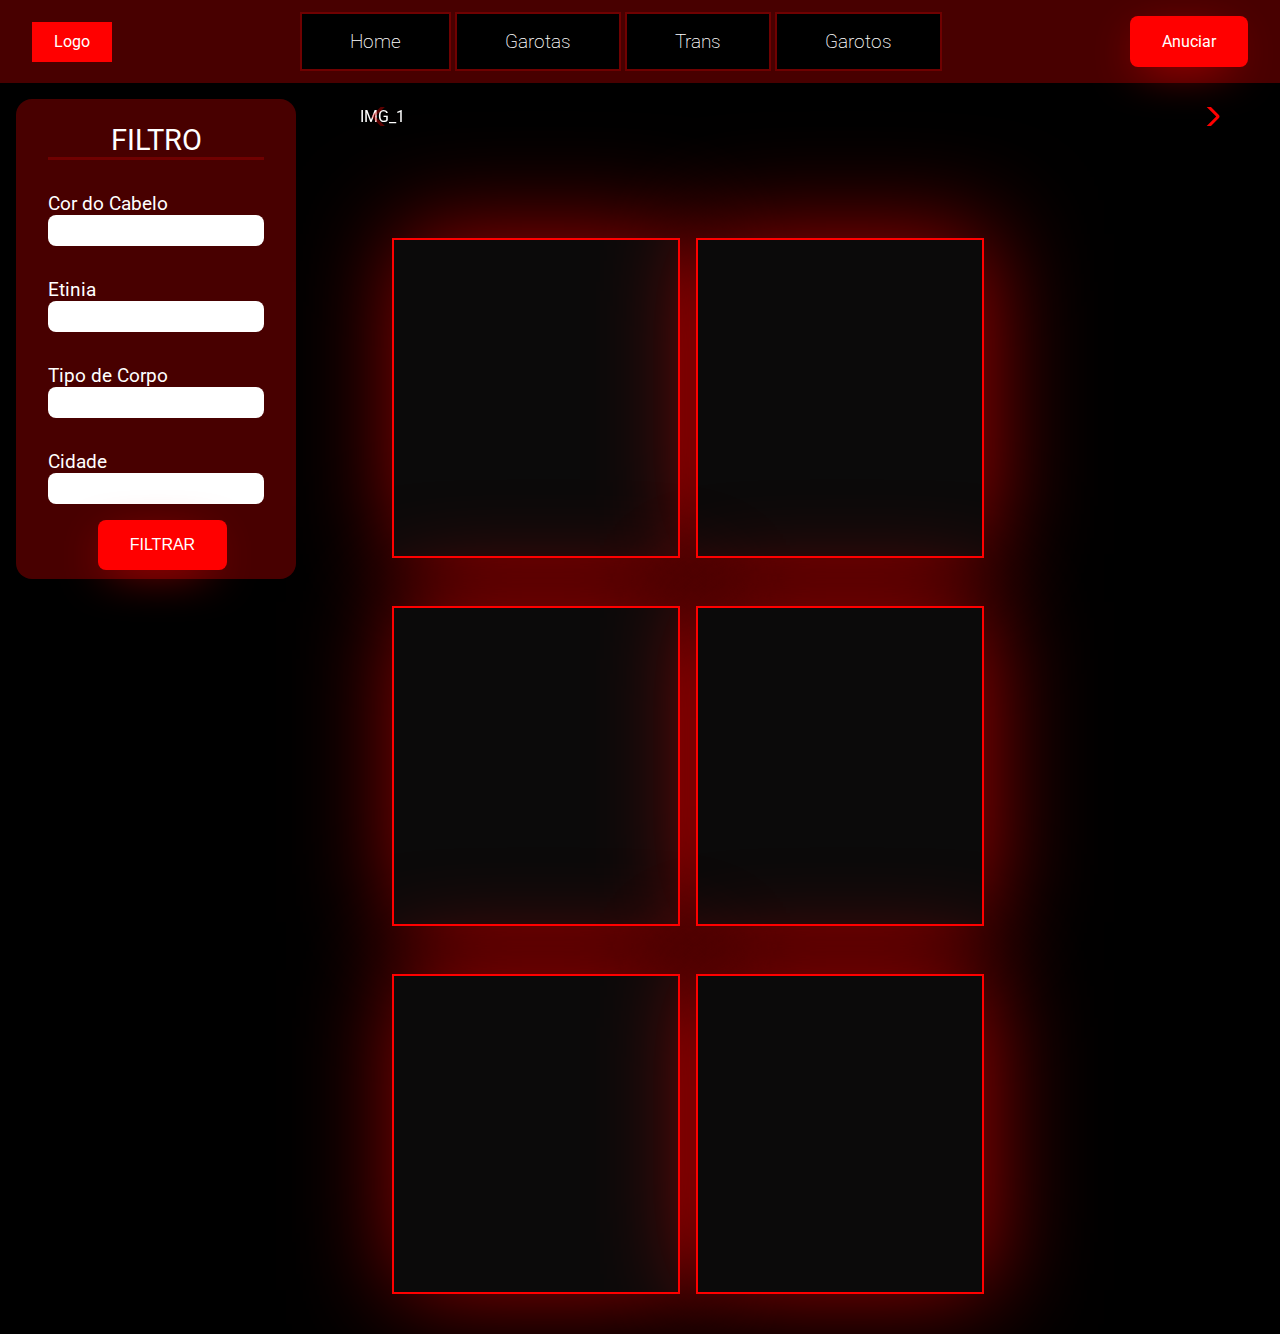
<file: index.html>
<!DOCTYPE html>
<html lang="pt-br">

<head>
    <meta charset="UTF-8">
    <meta http-equiv="X-UA-Compatible" content="IE=edge">
    <meta name="viewport" content="width=device-width, initial-scale=1.0">

    <!--Css/Sass-->

    <link rel="stylesheet" href="css/style.css">

    <!--Css/Sass-->

    <!--Swiper-->

    <link rel="stylesheet" href="https://cdn.jsdelivr.net/npm/swiper@8/swiper-bundle.min.css" />

    <!--Swiper-->
    <title>Teste</title>
</head>

<body>
    <header class="header">
        <div class="header__logo">
            <figure>
                <div class="img">Logo</div>
            </figure>
        </div>
        <nav class="nav">
            <a href="#">Home</a>
            <a href="#">Garotas</a>
            <a href="#">Trans</a>
            <a href="#">Garotos</a>
        </nav>
        <a href="#" class="btn">Anuciar</a>
    </header>
    <main class="main">
        <form method="post">
            <div class="form__titulo">
                <p>FILTRO</p>
            </div>
            <div class="form__form--label">
                <div>
                    <label>
                        Cor do Cabelo
                    </label><br>
                    <input type="text">
                </div>
                <div>
                    <label>
                        Etinia
                    </label><br>
                    <input type="text">
                </div>
                <div>
                    <label>
                        Tipo de Corpo
                    </label><br>
                    <input type="text">
                </div>
                <div>
                    <label>
                        Cidade
                    </label><br>
                    <input type="text">
                </div>
            </div>
            <input class="btn" type="submit" value="FILTRAR">
        </form>
        <div class="main__container">
        <div class="swiper mySwiper">
            <div class="swiper-wrapper">
              <div class="swiper-slide">
                IMG_1
              </div>
              <div class="swiper-slide">
                IMG_2
              </div>
              <div class="swiper-slide">
                IMG_3
              </div>
            </div>
            <div class="swiper-button-next"></div>
            <div class="swiper-button-prev"></div>
          </div>
          <div class="main__container--card">
            <div class="card"></div>
            <div class="card"></div> 
            <div class="card"></div>
            <div class="card"></div>
            <div class="card"></div>
            <div class="card"></div> 
            
          </div>
        </div>
    </main>

    <script src="https://cdn.jsdelivr.net/npm/swiper@8/swiper-bundle.min.js"></script>
    <script src="js/main.js"></script>
</body>

</html>
</file>
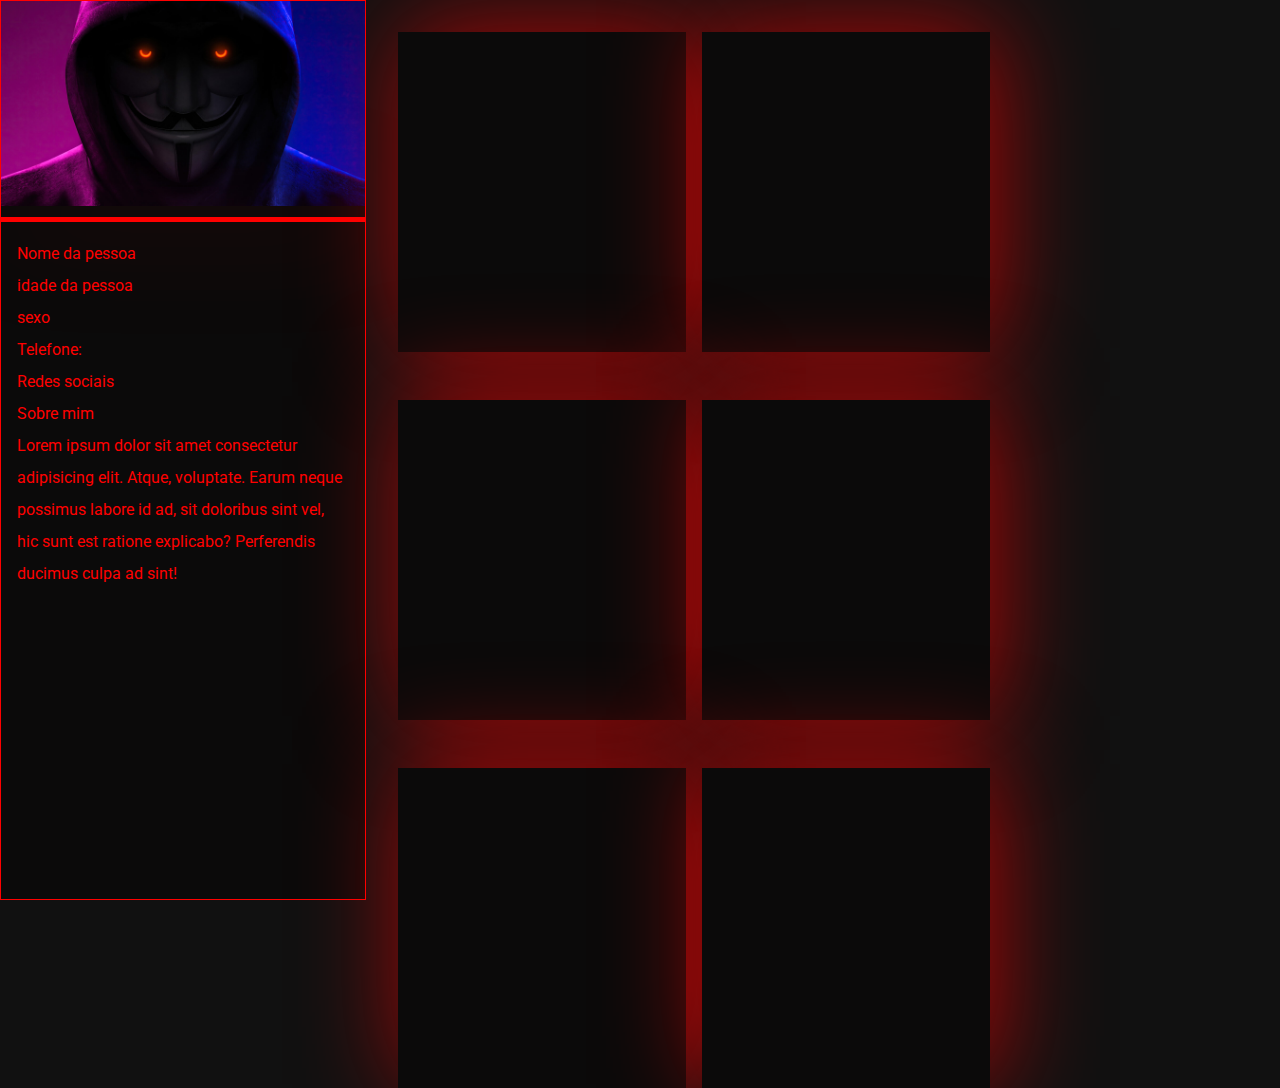
<file: Area cliente/index.html>
<!DOCTYPE html>
<html lang="en">
<head>
    <meta charset="UTF-8">
    <meta http-equiv="X-UA-Compatible" content="IE=edge">
    <meta name="viewport" content="width=device-width, initial-scale=1.0">
    <link rel="stylesheet" href="assets/css/style.css">
    <link rel="stylesheet" href="https://cdnjs.cloudflare.com/ajax/libs/font-awesome/6.2.0/css/all.min.css" integrity="sha512-xh6O/CkQoPOWDdYTDqeRdPCVd1SpvCA9XXcUnZS2FmJNp1coAFzvtCN9BmamE+4aHK8yyUHUSCcJHgXloTyT2A==" crossorigin="anonymous" referrerpolicy="no-referrer" />
    <title>Pagina de Client</title>
</head>
<body>
    <main class="main">
        <div class="perfil__lateral">
            <div class="perfil__lateral--user">
                <figure class="perfil__lateral--img">
                    <img src="img/anonymus-hoodie-closeup-4k_1603398155-1536x864.jpg" alt="" class="user">
                </figure>
                <div class="barra"></div>

                <div class="perfil__lanterl--text">
                    <p>Nome da pessoa</p>
                    <p>idade da pessoa</p>
                    <p>sexo</p>
                    <p>Telefone: </p>
                    <p>Redes sociais</p>
                    <p>Sobre mim</p>
                    <p>Lorem ipsum dolor sit amet consectetur adipisicing elit. Atque, voluptate. Earum neque possimus labore id ad, sit doloribus sint vel, hic sunt est ratione explicabo? Perferendis ducimus culpa ad sint!</p>
                    
                </div>
            </div>
        </div>
        <article class="main__conteudo">
            <div class="main__container--card">
                <div class="card__img"></div>
                <div class="card__img"></div> 
                <div class="card__img"></div>
                <div class="card__img"></div>
                <div class="card__img"></div>
                <div class="card__img"></div> 
              </div>
        </article>
    </main>
</body>
</html>
</file>
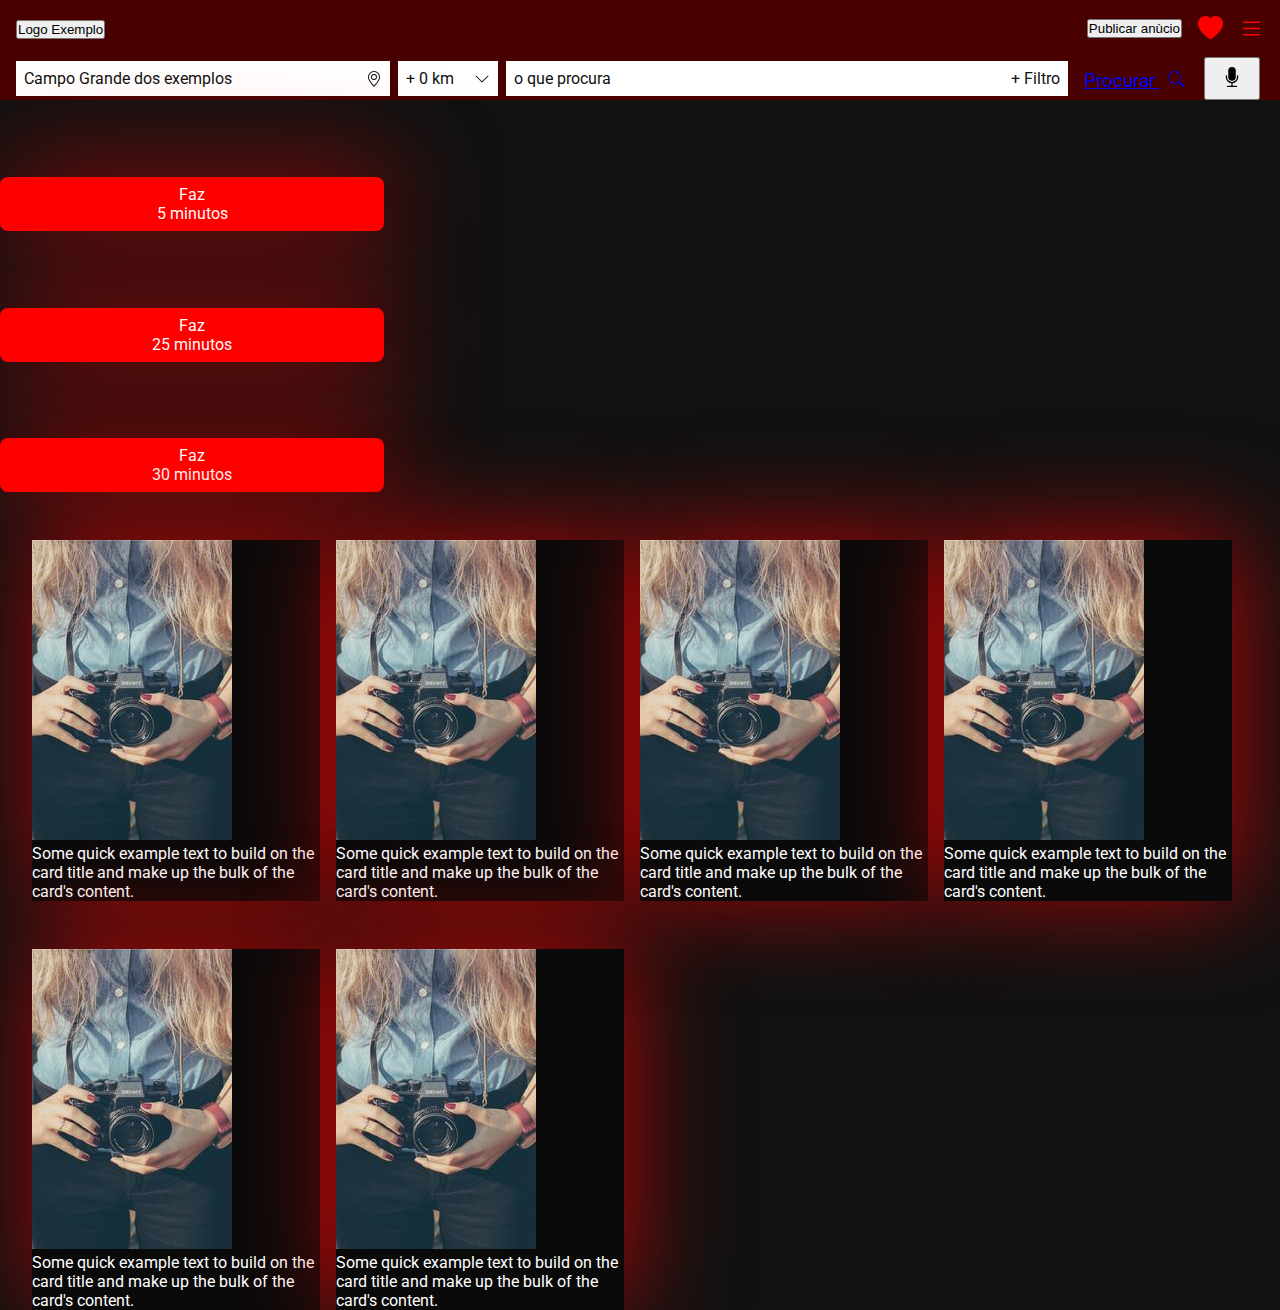
<file: Area de anucio/index.html>
<!doctype html>
<html lang="en">

<head>
    <title>Area de anuciante</title>
    <!-- Required meta tags -->
    <meta charset="utf-8">
    <meta name="viewport" content="width=device-width, initial-scale=1, shrink-to-fit=no">

    <!-- Bootstrap CSS v5.2.1 -->
    <link href="https://cdn.jsdelivr.net/npm/bootstrap@5.2.1/dist/css/bootstrap.min.css" rel="stylesheet"
        integrity="sha384-iYQeCzEYFbKjA/T2uDLTpkwGzCiq6soy8tYaI1GyVh/UjpbCx/TYkiZhlZB6+fzT" crossorigin="anonymous">

    <!--Css / Scss-->

    <link rel="stylesheet" href="assets/css/style.css">

    <!--Css / Scss / End-->

</head>

<body>

    <!--Header-->

    <div class="header__container">
        <header class="header container-fluid">
            <div class="header__logo">
                <button class="btn btn-primary">Logo Exemplo</button>
            </div>
            <div class="header__nav">
                <button class="btn btn-danger">Publicar anùcio</button>
                <svg xmlns="http://www.w3.org/2000/svg" width="25" height="25" fill="currentColor"
                    class="bi bi-heart-fill" viewBox="0 0 16 16">
                    <path fill-rule="evenodd"
                        d="M8 1.314C12.438-3.248 23.534 4.735 8 15-7.534 4.736 3.562-3.248 8 1.314z" />
                </svg>
                <svg xmlns="http://www.w3.org/2000/svg" width="25" height="25" fill="currentColor" class="bi bi-list menu"
                    viewBox="0 0 16 16">
                    <path fill-rule="evenodd"
                        d="M2.5 12a.5.5 0 0 1 .5-.5h10a.5.5 0 0 1 0 1H3a.5.5 0 0 1-.5-.5zm0-4a.5.5 0 0 1 .5-.5h10a.5.5 0 0 1 0 1H3a.5.5 0 0 1-.5-.5zm0-4a.5.5 0 0 1 .5-.5h10a.5.5 0 0 1 0 1H3a.5.5 0 0 1-.5-.5z" />
                </svg>
            </div>
        </header>
        <nav class="nav">
            <div class="nav__box">
                Campo Grande dos exemplos
                <svg xmlns="http://www.w3.org/2000/svg" width="16" height="16" fill="currentColor" class="bi bi-geo-alt" viewBox="0 0 16 16">
                    <path d="M12.166 8.94c-.524 1.062-1.234 2.12-1.96 3.07A31.493 31.493 0 0 1 8 14.58a31.481 31.481 0 0 1-2.206-2.57c-.726-.95-1.436-2.008-1.96-3.07C3.304 7.867 3 6.862 3 6a5 5 0 0 1 10 0c0 .862-.305 1.867-.834 2.94zM8 16s6-5.686 6-10A6 6 0 0 0 2 6c0 4.314 6 10 6 10z"/>
                    <path d="M8 8a2 2 0 1 1 0-4 2 2 0 0 1 0 4zm0 1a3 3 0 1 0 0-6 3 3 0 0 0 0 6z"/>
                  </svg>
            </div>
            <div class="nav__km">
                + 0 km <svg xmlns="http://www.w3.org/2000/svg" width="16" height="16" fill="currentColor" class="bi bi-chevron-down" viewBox="0 0 16 16">
                    <path fill-rule="evenodd" d="M1.646 4.646a.5.5 0 0 1 .708 0L8 10.293l5.646-5.647a.5.5 0 0 1 .708.708l-6 6a.5.5 0 0 1-.708 0l-6-6a.5.5 0 0 1 0-.708z"/>
                  </svg>
            </div>

            <div class="nav__sarch">
                o que procura <span>+ Filtro</span>
            </div>
            <div class="nav__link">
                <a href="#" class="btn btn-danger">Procurar <svg xmlns="http://www.w3.org/2000/svg" width="16" height="16" fill="currentColor" class="bi bi-search" viewBox="0 0 16 16">
                    <path d="M11.742 10.344a6.5 6.5 0 1 0-1.397 1.398h-.001c.03.04.062.078.098.115l3.85 3.85a1 1 0 0 0 1.415-1.414l-3.85-3.85a1.007 1.007 0 0 0-.115-.1zM12 6.5a5.5 5.5 0 1 1-11 0 5.5 5.5 0 0 1 11 0z"/>
                  </svg></a>
                  <button class="btn btn-danger">
                    <svg xmlns="http://www.w3.org/2000/svg" width="20px" height="20px" fill="currentColor" class="bi bi-mic-fill" viewBox="0 0 16 16">
                        <path d="M5 3a3 3 0 0 1 6 0v5a3 3 0 0 1-6 0V3z"/>
                        <path d="M3.5 6.5A.5.5 0 0 1 4 7v1a4 4 0 0 0 8 0V7a.5.5 0 0 1 1 0v1a5 5 0 0 1-4.5 4.975V15h3a.5.5 0 0 1 0 1h-7a.5.5 0 0 1 0-1h3v-2.025A5 5 0 0 1 3 8V7a.5.5 0 0 1 .5-.5z"/>
                      </svg>
                  </button>
            </div>
        </nav>
    </div>

    <!--Header / End-->

    <!--Opções-->

    <div class="container opcoes">
        <div class="opcoeas__box container">
            <a href="#"class="btn btn-danger m-3"><svg xmlns="http://www.w3.org/2000/svg" width="40px" height="40px" fill="currentColor" class="bi bi-currency-dollar" viewBox="0 0 16 16">
                <path d="M4 10.781c.148 1.667 1.513 2.85 3.591 3.003V15h1.043v-1.216c2.27-.179 3.678-1.438 3.678-3.3 0-1.59-.947-2.51-2.956-3.028l-.722-.187V3.467c1.122.11 1.879.714 2.07 1.616h1.47c-.166-1.6-1.54-2.748-3.54-2.875V1H7.591v1.233c-1.939.23-3.27 1.472-3.27 3.156 0 1.454.966 2.483 2.661 2.917l.61.162v4.031c-1.149-.17-1.94-.8-2.131-1.718H4zm3.391-3.836c-1.043-.263-1.6-.825-1.6-1.616 0-.944.704-1.641 1.8-1.828v3.495l-.2-.05zm1.591 1.872c1.287.323 1.852.859 1.852 1.769 0 1.097-.826 1.828-2.2 1.939V8.73l.348.086z"/>
               </svg>  Preços</a>
            <a class="btn btn-danger  m-3"><svg xmlns="http://www.w3.org/2000/svg" width="40px" height="40px" fill="currentColor" class="bi bi-plus-square" viewBox="0 0 16 16">
                <path d="M14 1a1 1 0 0 1 1 1v12a1 1 0 0 1-1 1H2a1 1 0 0 1-1-1V2a1 1 0 0 1 1-1h12zM2 0a2 2 0 0 0-2 2v12a2 2 0 0 0 2 2h12a2 2 0 0 0 2-2V2a2 2 0 0 0-2-2H2z"/>
                <path d="M8 4a.5.5 0 0 1 .5.5v3h3a.5.5 0 0 1 0 1h-3v3a.5.5 0 0 1-1 0v-3h-3a.5.5 0 0 1 0-1h3v-3A.5.5 0 0 1 8 4z"/>
              </svg> Publicar anùcios
            </a>
            <a href="#"class="btn btn-danger  m-3"><svg xmlns="http://www.w3.org/2000/svg" width="40px" height="40px" fill="currentColor" class="bi bi-gear" viewBox="0 0 16 16">
                <path d="M8 4.754a3.246 3.246 0 1 0 0 6.492 3.246 3.246 0 0 0 0-6.492zM5.754 8a2.246 2.246 0 1 1 4.492 0 2.246 2.246 0 0 1-4.492 0z"/>
                <path d="M9.796 1.343c-.527-1.79-3.065-1.79-3.592 0l-.094.319a.873.873 0 0 1-1.255.52l-.292-.16c-1.64-.892-3.433.902-2.54 2.541l.159.292a.873.873 0 0 1-.52 1.255l-.319.094c-1.79.527-1.79 3.065 0 3.592l.319.094a.873.873 0 0 1 .52 1.255l-.16.292c-.892 1.64.901 3.434 2.541 2.54l.292-.159a.873.873 0 0 1 1.255.52l.094.319c.527 1.79 3.065 1.79 3.592 0l.094-.319a.873.873 0 0 1 1.255-.52l.292.16c1.64.893 3.434-.902 2.54-2.541l-.159-.292a.873.873 0 0 1 .52-1.255l.319-.094c1.79-.527 1.79-3.065 0-3.592l-.319-.094a.873.873 0 0 1-.52-1.255l.16-.292c.893-1.64-.902-3.433-2.541-2.54l-.292.159a.873.873 0 0 1-1.255-.52l-.094-.319zm-2.633.283c.246-.835 1.428-.835 1.674 0l.094.319a1.873 1.873 0 0 0 2.693 1.115l.291-.16c.764-.415 1.6.42 1.184 1.185l-.159.292a1.873 1.873 0 0 0 1.116 2.692l.318.094c.835.246.835 1.428 0 1.674l-.319.094a1.873 1.873 0 0 0-1.115 2.693l.16.291c.415.764-.42 1.6-1.185 1.184l-.291-.159a1.873 1.873 0 0 0-2.693 1.116l-.094.318c-.246.835-1.428.835-1.674 0l-.094-.319a1.873 1.873 0 0 0-2.692-1.115l-.292.16c-.764.415-1.6-.42-1.184-1.185l.159-.291A1.873 1.873 0 0 0 1.945 8.93l-.319-.094c-.835-.246-.835-1.428 0-1.674l.319-.094A1.873 1.873 0 0 0 3.06 4.377l-.16-.292c-.415-.764.42-1.6 1.185-1.184l.292.159a1.873 1.873 0 0 0 2.692-1.115l.094-.319z"/>
              </svg> Painel de controles
            </a>
            <button class="btn btn-danger  m-3"><svg xmlns="http://www.w3.org/2000/svg" width="40px" height="40px" fill="currentColor" class="bi bi-headset" viewBox="0 0 16 16">
                <path d="M8 1a5 5 0 0 0-5 5v1h1a1 1 0 0 1 1 1v3a1 1 0 0 1-1 1H3a1 1 0 0 1-1-1V6a6 6 0 1 1 12 0v6a2.5 2.5 0 0 1-2.5 2.5H9.366a1 1 0 0 1-.866.5h-1a1 1 0 1 1 0-2h1a1 1 0 0 1 .866.5H11.5A1.5 1.5 0 0 0 13 12h-1a1 1 0 0 1-1-1V8a1 1 0 0 1 1-1h1V6a5 5 0 0 0-5-5z"/>
              </svg> Contatar</button>
            <a href="#"class="btn btn-danger  m-3"><svg xmlns="http://www.w3.org/2000/svg" width="40px" height="40px" fill="currentColor" class="bi bi-file-earmark-text-fill" viewBox="0 0 16 16">
                <path d="M9.293 0H4a2 2 0 0 0-2 2v12a2 2 0 0 0 2 2h8a2 2 0 0 0 2-2V4.707A1 1 0 0 0 13.707 4L10 .293A1 1 0 0 0 9.293 0zM9.5 3.5v-2l3 3h-2a1 1 0 0 1-1-1zM4.5 9a.5.5 0 0 1 0-1h7a.5.5 0 0 1 0 1h-7zM4 10.5a.5.5 0 0 1 .5-.5h7a.5.5 0 0 1 0 1h-7a.5.5 0 0 1-.5-.5zm.5 2.5a.5.5 0 0 1 0-1h4a.5.5 0 0 1 0 1h-4z"/>
              </svg> Textos Legais
            </a>
        </div>
    </div>

    <!--Opções / End-->

    <!--main-->

    <main class="container-fluid d-flex">
        <div class="main__lateral">
            <div class="tempo">
                <p>Faz</p>
                <span>
                    5 minutos
                </span>
            </div>
            <div class="tempo">
                <p>Faz</p>
                <span>
                    25 minutos
                </span>
            </div>
            <div class="tempo">
                <p>Faz</p>
                <span>
                    30 minutos
                </span>
            </div>
        </div>
        <div class="main__conteudo">
            <div class="card card--mod" style="width: 18rem;">
                <img src="img/628-200x300.jpg" class="card-img-top" alt="fotoUsuario">
                <div class="card-body">
                  <p class="card-text">Some quick example text to build on the card title and make up the bulk of the card's content.</p>
                </div>
            </div>

            <div class="card card--mod" style="width: 18rem;">
                <img src="img/628-200x300.jpg" class="card-img-top" alt="fotoUsuario">
                <div class="card-body">
                  <p class="card-text">Some quick example text to build on the card title and make up the bulk of the card's content.</p>
                </div>
            </div>

            <div class="card card--mod" style="width: 18rem;">
                <img src="img/628-200x300.jpg" class="card-img-top" alt="fotoUsuario">
                <div class="card-body">
                  <p class="card-text">Some quick example text to build on the card title and make up the bulk of the card's content.</p>
                </div>
            </div>

            <div class="card card--mod" style="width: 18rem;">
                <img src="img/628-200x300.jpg" class="card-img-top" alt="fotoUsuario">
                <div class="card-body">
                  <p class="card-text">Some quick example text to build on the card title and make up the bulk of the card's content.</p>
                </div>
            </div>

            <div class="card card--mod" style="width: 18rem;">
                <img src="img/628-200x300.jpg" class="card-img-top" alt="fotoUsuario">
                <div class="card-body">
                  <p class="card-text">Some quick example text to build on the card title and make up the bulk of the card's content.</p>
                </div>
            </div>

            <div class="card card--mod" style="width: 18rem;">
                <img src="img/628-200x300.jpg" class="card-img-top" alt="fotoUsuario">
                <div class="card-body">
                  <p class="card-text">Some quick example text to build on the card title and make up the bulk of the card's content.</p>
                </div>
            </div>
        </div>
    </main>

    <!--main/ End-->

    <!--Footer-->

    <!--Footer / End-->










    <!-- Bootstrap JavaScript Libraries -->
    <script src="assets/js/main.js"></script>
    <script src="https://cdn.jsdelivr.net/npm/@popperjs/core@2.11.6/dist/umd/popper.min.js"
        integrity="sha384-oBqDVmMz9ATKxIep9tiCxS/Z9fNfEXiDAYTujMAeBAsjFuCZSmKbSSUnQlmh/jp3" crossorigin="anonymous">
    </script>

    <script src="https://cdn.jsdelivr.net/npm/bootstrap@5.2.1/dist/js/bootstrap.min.js"
        integrity="sha384-7VPbUDkoPSGFnVtYi0QogXtr74QeVeeIs99Qfg5YCF+TidwNdjvaKZX19NZ/e6oz" crossorigin="anonymous">
    </script>
</body>

</html>
</file>
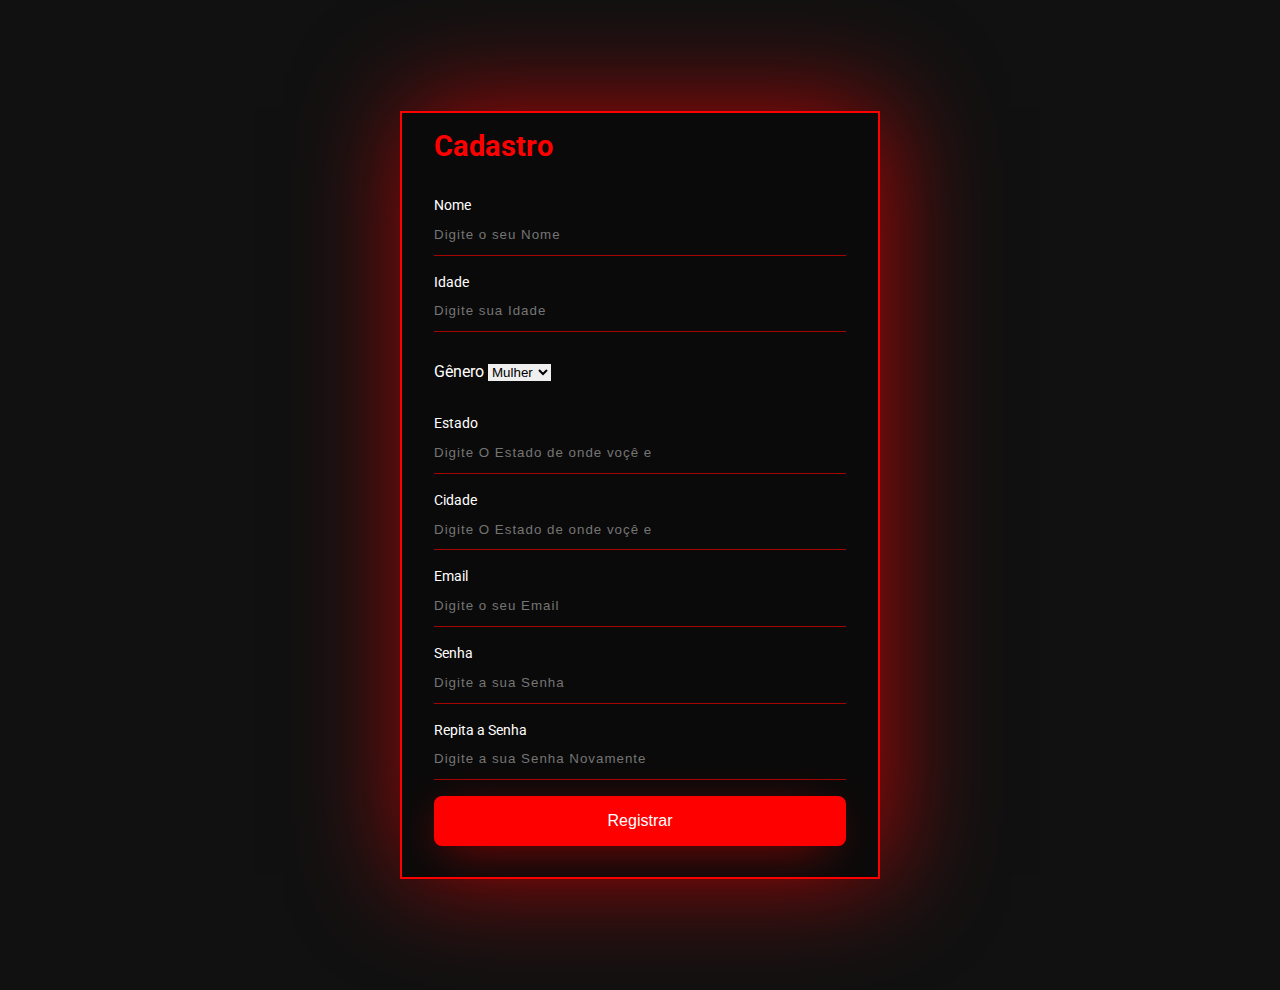
<file: Pagina de Cadastro/index.html>
<!DOCTYPE html>
<html lang="pt-BR">
<head>
    <meta charset="UTF-8">
    <meta http-equiv="X-UA-Compatible" content="IE=edge">
    <meta name="viewport" content="width=device-width, initial-scale=1.0">
    <link rel="stylesheet" href="assets/css/style.css">
    <title>Cadastro</title>
</head>
<body>
    <form class="form">
        <div class="form__titulo">
            <h2>Cadastro</h2>
        </div>
        <div class="form__box">
            <label class="form__label">Nome</label><br>
            <input class="form__input" type="text" placeholder="Digite o seu Nome" required>
        </div>
        <div class="form__box">
            <label class="form__label">Idade</label><br>
            <input class="form__input" type="number" placeholder="Digite sua Idade" required>
        </div>
        <div class="form__box">
            <label>Gênero</label>
            <select class="select">
                <option value="Mulher">Mulher</option>
                <option value="Mulher">Homen</option>
                <option value="Mulher">Trans</option>
            </select>
        </div>
        <div class="form__box">
            <label class="form__label">Estado</label><br>
            <input class="form__input" type="text" placeholder="Digite O Estado de onde voçê e" required>
        </div>
        <div class="form__box">
            <label class="form__label">Cidade</label><br>
            <input class="form__input" type="text" placeholder="Digite O Estado de onde voçê e" required>
        </div>
        <div class="form__box">
            <label class="form__label">Email</label><br>
            <input class="form__input " type="email" placeholder="Digite o seu Email" required>
        </div>
        <div class="form__box">
            <label class="form__label">Senha</label><br>
            <input class="form__input" type="password" placeholder="Digite a sua Senha" required>
        </div>
        <div class="form__box">
            <label class="form__label">Repita a Senha</label><br>
            <input class="form__input" type="password" placeholder="Digite a sua Senha Novamente" required>
        </div>
        <div class="form__box">
            <input class="form__input--btn" type="submit" value="Registrar">
        </div>
    </form>
</body>
</html>
</file>
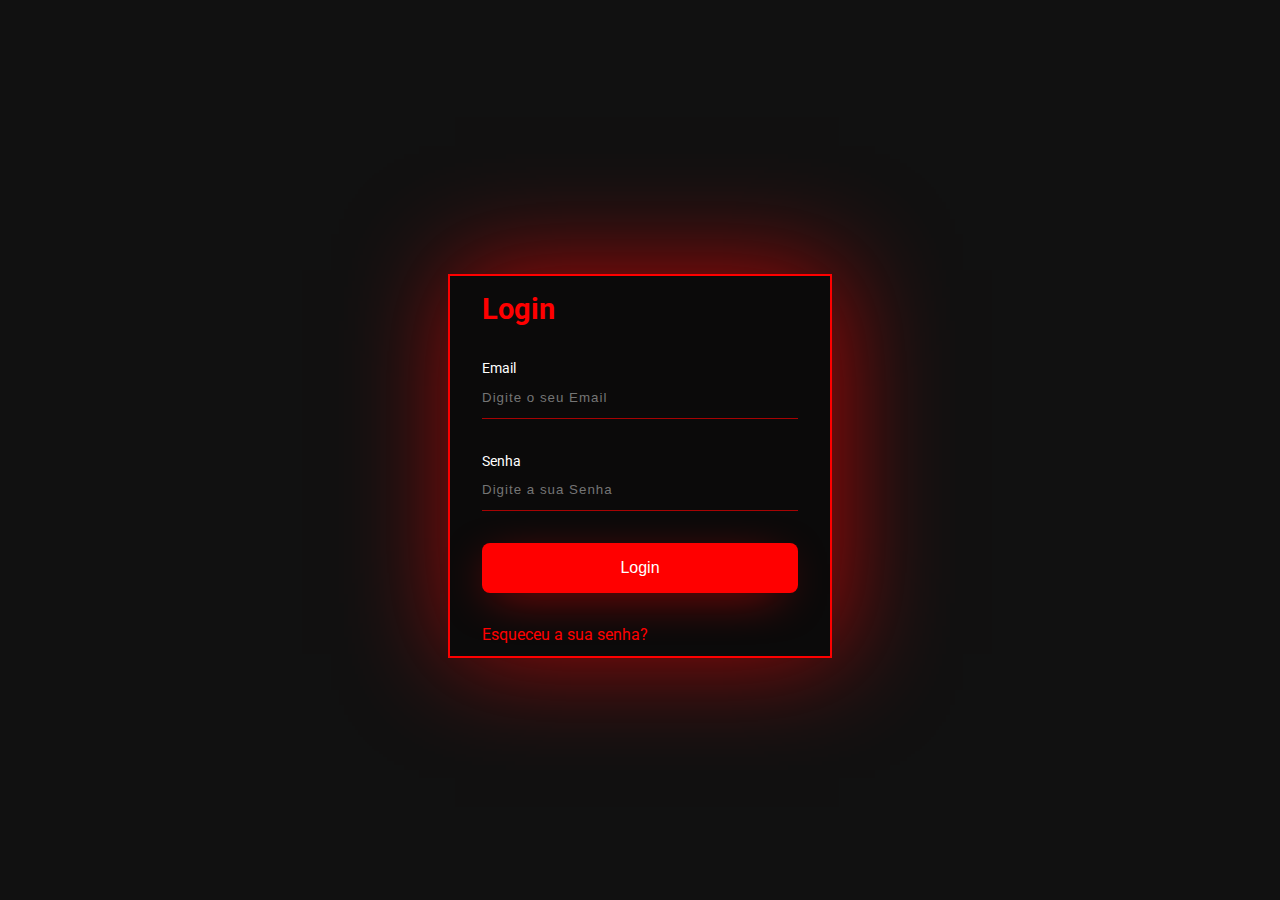
<file: Pagina de Login/Login/index.html>
<!DOCTYPE html>
<html lang="pt-BR">
<head>
    <meta charset="UTF-8">
    <meta http-equiv="X-UA-Compatible" content="IE=edge">
    <meta name="viewport" content="width=device-width, initial-scale=1.0">
    <link rel="stylesheet" href="assets/css/style.css">
    <title>Login</title>
</head>
<body>
    <form class="form">
        <div class="form__titulo">
            <h2>Login</h2>
        </div>
        <div class="form__box">
            <label class="form__label">Email</label><br>
            <input class="form__input emalInput" type="email" placeholder="Digite o seu Email" required>
        </div>
        <div class="form__box">
            <label class="form__label">Senha</label><br>
            <input class="form__input senhaInput " type="password" placeholder="Digite a sua Senha" required>
        </div>
        <div class="form__box">
            <input class="form__input--btn" type="submit" value="Login">
        </div>
        <a href="#">Esqueceu a sua senha?</a>
    </form>
</body>
</html>
</file>
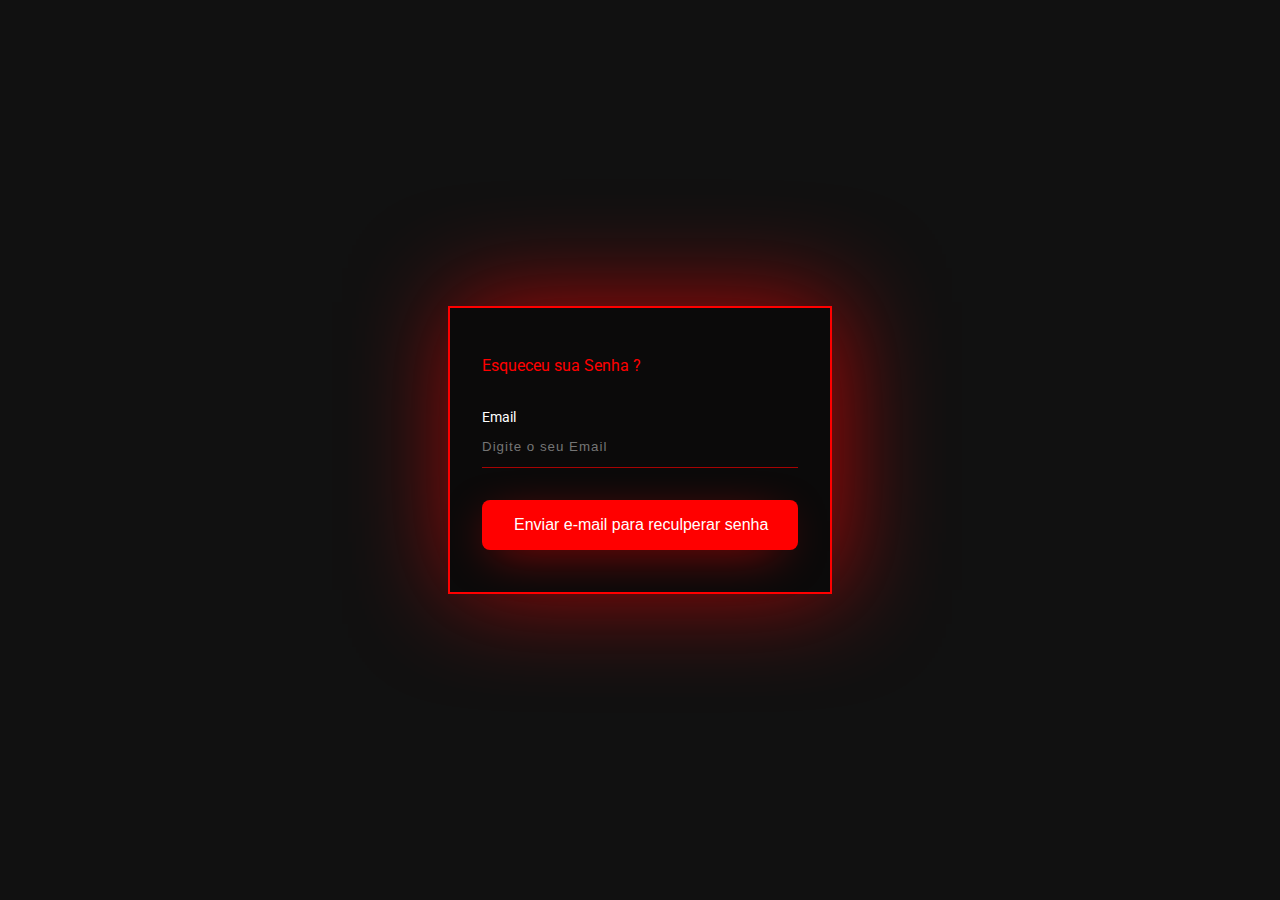
<file: Pagina de Login/Redefenir Senha/index.html>
<!DOCTYPE html>
<html lang="en">
<head>
    <meta charset="UTF-8">
    <meta http-equiv="X-UA-Compatible" content="IE=edge">
    <meta name="viewport" content="width=device-width, initial-scale=1.0">
    <link rel="stylesheet" href="assets/css/style.css">
    <title>redefinição de senha</title>
</head>
<body>
    <form class="form">
        <div class="form__titulo">
            <p>
                Esqueceu sua Senha ?
            </p>
        </div>
        <div class="form__box">
            <label class="form__label">Email</label><br>
            <input class="form__input emalInput" type="email" placeholder="Digite o seu Email" required>
        </div>
        <div class="form__box">
            <input class="form__input--btn" type="submit" value="Enviar e-mail para reculperar senha">
        </div>
    </form>
</body>
</html>
</file>
<file: css/style.css>
@import url("https://fonts.googleapis.com/css2?family=Barlow+Semi+Condensed:wght@500;600&family=Barlow:wght@600&family=Berkshire+Swash&family=Epilogue:wght@500;700&family=Fraunces:opsz,wght@9..144,700;9..144,900&family=Josefin+Sans&family=Karla:wght@400;700&family=Manrope:wght@800&family=Outfit:wght@300;400;600&family=Overpass:wght@300;600&family=Poppins:ital,wght@0,100;0,600;1,100;1,300&family=Raleway:wght@400;700&family=Roboto&display=swap");
* {
  margin: 0;
  padding: 0;
  box-sizing: border-box;
  text-decoration: none; }

body {
  background: #000;
  font-family: 'Roboto', sans-serif;
  height: 100%; }

.header {
  background: #480000;
  padding: 1rem 2rem;
  width: 100%;
  display: flex;
  justify-content: space-between;
  align-items: center; }
  .header .header__logo figure img {
    width: 8rem; }
  .header .header__logo figure .img {
    width: 80px;
    height: 40px;
    background: #ff0000;
    position: relative;
    z-index: 1;
    color: #fff;
    text-align: center;
    display: flex;
    justify-content: center;
    align-items: center;
    cursor: pointer; }
    .header .header__logo figure .img:hover {
      background: #ff0000;
      -webkit-box-shadow: -2px -1px 51px 0px red;
      -moz-box-shadow: -2px -1px 51px 0px red;
      box-shadow: -2px -1px 51px 0px red;
      transition: 0.8s; }
  .header .btn {
    padding: 1rem 2rem;
    border: none;
    font-size: 1rem;
    font-weight: 400;
    border-radius: 8px;
    -webkit-box-shadow: -5px 11px 48px -16px red;
    -moz-box-shadow: -5px 11px 48px -16px red;
    box-shadow: -5px 11px 48px -16px red;
    background: #ff0000;
    color: #fff;
    cursor: pointer; }
    .header .btn:hover {
      -webkit-box-shadow: -2px -1px 73px 1px red;
      -moz-box-shadow: -2px -1px 73px 1px red;
      box-shadow: -2px -1px 73px 1px red;
      transition: 0.8s; }
  .header .nav {
    width: 100%;
    text-align: center; }
    .header .nav a {
      color: #fff;
      font-size: 1.2rem;
      background: #000;
      padding: 1rem 3rem;
      border: 2px solid #6f0101;
      font-weight: 200; }
      .header .nav a:hover {
        transition: 0.9s;
        background: #ff0000;
        border: 2px solid #fff;
        -webkit-box-shadow: -2px -1px 108px -31px red;
        -moz-box-shadow: -2px -1px 108px -31px red;
        box-shadow: -2px -1px 108px -31px red; }

.main {
  color: #fff;
  height: 100%;
  display: flex;
  column-gap: 2rem;
  margin: 0 1rem; }
  .main form {
    background: #480000;
    margin: 1rem 0;
    width: 20rem;
    height: 30rem;
    border-radius: 1rem;
    padding: 1.5rem 2rem; }
    .main form .form__titulo {
      text-align: center;
      font-size: 1.8rem;
      margin-bottom: 1rem;
      border-bottom: 3px solid #6f0101; }
    .main form .form__form--label div {
      padding: 1rem 0; }
      .main form .form__form--label div label {
        font-size: 1.2rem; }
      .main form .form__form--label div input {
        width: 100%;
        padding: 0.5rem 0.5rem;
        border-radius: 8px;
        outline: none;
        border: none;
        cursor: pointer;
        letter-spacing: 0.1rem;
        color: #000; }
        .main form .form__form--label div input:hover {
          background: #ff0000;
          color: #fff; }
    .main form .btn {
      padding: 1rem 2rem;
      border: none;
      position: relative;
      font-size: 1rem;
      left: 23%;
      font-weight: 400;
      border-radius: 8px;
      -webkit-box-shadow: -5px 11px 48px -16px red;
      -moz-box-shadow: -5px 11px 48px -16px red;
      box-shadow: -5px 11px 48px -16px red;
      background: #ff0000;
      color: #fff;
      cursor: pointer; }
      .main form .btn:hover {
        transition: 0.9s;
        background: #ff0000;
        -webkit-box-shadow: 7px -4px 102px 0px rgba(255, 0, 0, 0.64);
        -moz-box-shadow: 7px -4px 102px 0px rgba(255, 0, 0, 0.64);
        box-shadow: 7px -4px 102px 0px rgba(255, 0, 0, 0.64); }
  .main .main__container {
    width: 75%;
    height: 100%;
    padding: 1.5rem 2rem; }
    .main .main__container .main__container--card {
      width: 100%;
      height: 100%;
      padding: 1rem 2rem;
      display: flex;
      flex-wrap: wrap;
      gap: 1rem;
      margin-top: 4rem; }
      .main .main__container .main__container--card .card {
        width: 18rem;
        height: 20rem;
        background: #0b0a0a;
        border: 2px solid #ff0000;
        -webkit-box-shadow: 7px -4px 102px 0px rgba(255, 0, 0, 0.64);
        -moz-box-shadow: 7px -4px 102px 0px rgba(255, 0, 0, 0.64);
        box-shadow: 7px -4px 102px 0px rgba(255, 0, 0, 0.64);
        margin-top: 2rem; }
        .main .main__container .main__container--card .card:hover {
          transform: translatey(-20px);
          transition: linear 0.5s;
          -webkit-box-shadow: -3px -5px 40px 12px rgba(255, 0, 0, 0.59);
          -moz-box-shadow: -3px -5px 40px 12px rgba(255, 0, 0, 0.59);
          box-shadow: -3px -5px 40px 12px rgba(255, 0, 0, 0.59); }
  .main .swiper-button-next {
    color: #ff0000; }
  .main .swiper-button-prev {
    color: #ff0000; }

/*# sourceMappingURL=style.css.map */
</file>
<file: Area cliente/assets/css/style.css>
@import url("https://fonts.googleapis.com/css2?family=Barlow+Semi+Condensed:wght@500;600&family=Barlow:wght@600&family=Berkshire+Swash&family=Epilogue:wght@500;700&family=Fraunces:opsz,wght@9..144,700;9..144,900&family=Josefin+Sans&family=Karla:wght@400;700&family=Manrope:wght@800&family=Outfit:wght@300;400;600&family=Overpass:wght@300;600&family=Poppins:ital,wght@0,100;0,600;1,100;1,300&family=Raleway:wght@400;700&family=Roboto&display=swap");
* {
  margin: 0;
  padding: 0;
  box-sizing: border-box; }

body {
  background: #111111;
  font-family: 'Roboto', sans-serif;
  color: #ff0000; }

main {
  width: 100%;
  height: 100vh;
  display: flex; }
  main .perfil__lateral {
    line-height: 2;
    width: 40%;
    display: flex;
    height: 100%;
    background: #0b0a0a; }
    main .perfil__lateral .perfil__lateral--user {
      border: 1px solid #ff0000;
      width: 100%; }
      main .perfil__lateral .perfil__lateral--user .perfil__lanterl--text {
        padding: 1rem; }
      main .perfil__lateral .perfil__lateral--user img {
        width: 100%;
        height: 20%;
        cursor: pointer; }
      main .perfil__lateral .perfil__lateral--user:hover .barra {
        background: #ff0000;
        height: 5px;
        animation: barra linear 1s;
        width: 100%;
        -webkit-box-shadow: 7px -4px 102px 0px rgba(255, 0, 0, 0.64);
        -moz-box-shadow: 7px -4px 102px 0px rgba(255, 0, 0, 0.64);
        box-shadow: 7px -4px 102px 0px rgba(255, 0, 0, 0.64); }
  main .main__conteudo {
    width: 100%;
    height: 100%; }
    main .main__conteudo .main__container--card {
      width: 100%;
      height: 100%;
      padding: 0 2rem;
      display: flex;
      flex-wrap: wrap;
      gap: 1rem; }
      main .main__conteudo .main__container--card .card__img {
        width: 18rem;
        height: 20rem;
        background: #0b0a0a;
        -webkit-box-shadow: 7px -4px 102px 0px rgba(255, 0, 0, 0.64);
        -moz-box-shadow: 7px -4px 102px 0px rgba(255, 0, 0, 0.64);
        box-shadow: 7px -4px 102px 0px rgba(255, 0, 0, 0.64);
        margin-top: 2rem; }
        main .main__conteudo .main__container--card .card__img:hover {
          transform: translatey(-20px);
          transition: linear 0.5s;
          -webkit-box-shadow: -3px -5px 40px 12px rgba(255, 0, 0, 0.59);
          -moz-box-shadow: -3px -5px 40px 12px rgba(255, 0, 0, 0.59);
          box-shadow: -3px -5px 40px 12px rgba(255, 0, 0, 0.59); }

@keyframes barra {
  0% {
    width: 10%; }
  10% {
    width: 40%; }
  100% {
    width: 100%; } }

/*# sourceMappingURL=style.css.map */
</file>
<file: Area de anucio/assets/css/style.css>
@import url("https://fonts.googleapis.com/css2?family=Barlow+Semi+Condensed:wght@500;600&family=Barlow:wght@600&family=Berkshire+Swash&family=Epilogue:wght@500;700&family=Fraunces:opsz,wght@9..144,700;9..144,900&family=Josefin+Sans&family=Karla:wght@400;700&family=Manrope:wght@800&family=Outfit:wght@300;400;600&family=Overpass:wght@300;600&family=Poppins:ital,wght@0,100;0,600;1,100;1,300&family=Raleway:wght@400;700&family=Roboto&display=swap");
* {
  margin: 0;
  padding: 0;
  box-sizing: border-box; }

body {
  background: #111111;
  font-family: 'Roboto', sans-serif;
  width: 100%;
  height: 100vh; }

.header__container {
  width: 100%; }
  .header__container header {
    width: 100%;
    padding: 1rem;
    display: flex;
    justify-content: space-between;
    align-items: center;
    background: #480000; }
    .header__container header .header__nav {
      display: flex;
      align-items: center;
      gap: 1rem; }
      .header__container header .header__nav svg {
        cursor: pointer;
        color: #ff0000; }
  .header__container nav {
    width: 100%;
    height: 5%;
    display: flex;
    align-items: center;
    background: #480000;
    color: #fff;
    padding: 0 1rem; }
    .header__container nav .nav__box {
      background: #fff;
      color: #111111;
      width: 30%;
      display: flex;
      justify-content: space-between;
      align-items: center;
      padding: 0.5rem 0.5rem; }
    .header__container nav .nav__km {
      background: #fff;
      color: #111111;
      width: 8%;
      display: flex;
      justify-content: space-between;
      align-items: center;
      padding: 0.5rem 0.5rem;
      margin-left: 0.5rem; }
      .header__container nav .nav__km svg {
        cursor: pointer; }
    .header__container nav .nav__sarch {
      background: #fff;
      color: #111111;
      width: 45%;
      display: flex;
      justify-content: space-between;
      align-items: center;
      margin-left: 0.5rem;
      padding: 0.5rem 0.5rem; }
      .header__container nav .nav__sarch span {
        cursor: pointer; }
    .header__container nav .nav__link {
      margin-left: 1rem; }
      .header__container nav .nav__link a {
        font-size: 1.2rem; }
        .header__container nav .nav__link a svg {
          margin-left: 0.5rem; }
      .header__container nav .nav__link button {
        margin-left: 1rem;
        padding: 0.5rem 1rem; }

.opcoes {
  width: 400px;
  height: 400px;
  margin-top: 1rem;
  display: flex;
  align-items: center;
  column-gap: 2rem;
  background: #0b0a0a;
  padding: 3rem 0;
  display: none;
  -webkit-box-shadow: 7px -4px 102px 0px rgba(255, 0, 0, 0.64);
  -moz-box-shadow: 7px -4px 102px 0px rgba(255, 0, 0, 0.64);
  box-shadow: 7px -4px 102px 0px rgba(255, 0, 0, 0.64);
  position: fixed;
  left: 35%;
  z-index: 100000; }
  .opcoes svg {
    cursor: pointer;
    color: #e7e7e7; }

main {
  width: 100%;
  height: 100vh; }
  main .main__lateral {
    width: 30%;
    display: flex;
    flex-direction: column; }
    main .main__lateral .tempo {
      width: 100%;
      -webkit-box-shadow: 7px -4px 102px 0px rgba(255, 0, 0, 0.64);
      -moz-box-shadow: 7px -4px 102px 0px rgba(255, 0, 0, 0.64);
      box-shadow: 7px -4px 102px 0px rgba(255, 0, 0, 0.64);
      margin-top: 20%;
      background: #ff0000;
      color: #fff;
      text-align: center;
      padding: 0.5rem 2rem;
      cursor: pointer;
      border-radius: 8px; }
  main .main__conteudo {
    flex-wrap: wrap;
    display: flex;
    gap: 1rem;
    margin: 1rem 2rem; }
    main .main__conteudo .card--mod {
      background: #0b0a0a;
      -webkit-box-shadow: 7px -4px 102px 0px rgba(255, 0, 0, 0.64);
      -moz-box-shadow: 7px -4px 102px 0px rgba(255, 0, 0, 0.64);
      box-shadow: 7px -4px 102px 0px rgba(255, 0, 0, 0.64);
      margin-top: 2rem;
      color: #fff; }
      main .main__conteudo .card--mod:hover {
        transform: translatey(-20px);
        transition: linear 0.5s;
        -webkit-box-shadow: -3px -5px 40px 12px rgba(255, 0, 0, 0.59);
        -moz-box-shadow: -3px -5px 40px 12px rgba(255, 0, 0, 0.59);
        box-shadow: -3px -5px 40px 12px rgba(255, 0, 0, 0.59); }

/*# sourceMappingURL=style.css.map */
</file>
<file: Pagina de Cadastro/assets/css/style.css>
@import url("https://fonts.googleapis.com/css2?family=Barlow+Semi+Condensed:wght@500;600&family=Barlow:wght@600&family=Berkshire+Swash&family=Epilogue:wght@500;700&family=Fraunces:opsz,wght@9..144,700;9..144,900&family=Josefin+Sans&family=Karla:wght@400;700&family=Manrope:wght@800&family=Outfit:wght@300;400;600&family=Overpass:wght@300;600&family=Poppins:ital,wght@0,100;0,600;1,100;1,300&family=Raleway:wght@400;700&family=Roboto&display=swap");
* {
  margin: 0;
  padding: 0;
  box-sizing: border-box;
  text-decoration: none;
  border: none;
  outline: none; }

html {
  scroll-behavior: smooth; }

body {
  width: 100%;
  height: 110vh;
  display: flex;
  align-items: center;
  justify-content: center;
  background: #111111;
  font-family: 'Roboto', sans-serif; }

.form {
  width: 30rem;
  height: 48rem;
  background: #0b0a0a;
  border: 2px solid #ff0000;
  -webkit-box-shadow: 7px -4px 102px 0px rgba(255, 0, 0, 0.64);
  -moz-box-shadow: 7px -4px 102px 0px rgba(255, 0, 0, 0.64);
  box-shadow: 7px -4px 102px 0px rgba(255, 0, 0, 0.64);
  margin-top: 2rem;
  color: #fff;
  padding: 1rem 2rem;
  margin: 2rem 0; }
  .form .form__titulo {
    font-size: 1.2rem;
    color: #ff0000;
    margin-bottom: 2rem; }
  .form .form__box {
    margin: 1rem 0; }
    .form .form__box .form__label {
      margin-bottom: 1rem;
      font-size: 0.9rem; }
    .form .form__box .form__input {
      padding: 0.8rem 0;
      width: 100%;
      color: #fff;
      background: #0b0a0a;
      border-bottom: 1px solid rgba(255, 0, 0, 0.64);
      letter-spacing: 1px; }
    .form .form__box .form__input--btn {
      width: 100%;
      padding: 1rem 2rem;
      border: none;
      font-size: 1rem;
      font-weight: 400;
      border-radius: 8px;
      -webkit-box-shadow: -5px 11px 48px -16px red;
      -moz-box-shadow: -5px 11px 48px -16px red;
      box-shadow: -5px 11px 48px -16px red;
      background: #ff0000;
      color: #fff;
      cursor: pointer; }
      .form .form__box .form__input--btn:hover {
        -webkit-box-shadow: -2px -1px 73px 1px red;
        -moz-box-shadow: -2px -1px 73px 1px red;
        box-shadow: -2px -1px 73px 1px red;
        transition: 0.8s; }
    .form .form__box .select {
      margin: 1rem 0; }

/*# sourceMappingURL=style.css.map */
</file>
<file: Pagina de Login/Login/assets/css/style.css>
@import url("https://fonts.googleapis.com/css2?family=Barlow+Semi+Condensed:wght@500;600&family=Barlow:wght@600&family=Berkshire+Swash&family=Epilogue:wght@500;700&family=Fraunces:opsz,wght@9..144,700;9..144,900&family=Josefin+Sans&family=Karla:wght@400;700&family=Manrope:wght@800&family=Outfit:wght@300;400;600&family=Overpass:wght@300;600&family=Poppins:ital,wght@0,100;0,600;1,100;1,300&family=Raleway:wght@400;700&family=Roboto&display=swap");
* {
  margin: 0;
  padding: 0;
  box-sizing: border-box;
  text-decoration: none;
  border: none;
  outline: none; }

html {
  scroll-behavior: smooth; }

body {
  width: 100%;
  height: 100vh;
  display: flex;
  align-items: center;
  justify-content: center;
  background: #111111;
  font-family: 'Roboto', sans-serif; }

.form {
  width: 24rem;
  height: 24rem;
  background: #0b0a0a;
  border: 2px solid #ff0000;
  -webkit-box-shadow: 7px -4px 102px 0px rgba(255, 0, 0, 0.64);
  -moz-box-shadow: 7px -4px 102px 0px rgba(255, 0, 0, 0.64);
  box-shadow: 7px -4px 102px 0px rgba(255, 0, 0, 0.64);
  margin-top: 2rem;
  color: #fff;
  padding: 1rem 2rem; }
  .form .form__titulo {
    font-size: 1.2rem;
    color: #ff0000;
    margin-bottom: 2rem; }
  .form .form__box {
    width: 100%;
    margin: 2rem 0; }
    .form .form__box .form__label {
      margin-bottom: 1rem;
      font-size: 0.9rem; }
    .form .form__box .form__input {
      padding: 0.8rem 0;
      width: 100%;
      color: #fff;
      background: #0b0a0a;
      border-bottom: 1px solid rgba(255, 0, 0, 0.64);
      letter-spacing: 1px; }
    .form .form__box .form__input--btn {
      width: 100%;
      padding: 1rem 2rem;
      border: none;
      font-size: 1rem;
      font-weight: 400;
      border-radius: 8px;
      -webkit-box-shadow: -5px 11px 48px -16px red;
      -moz-box-shadow: -5px 11px 48px -16px red;
      box-shadow: -5px 11px 48px -16px red;
      background: #ff0000;
      color: #fff;
      cursor: pointer; }
      .form .form__box .form__input--btn:hover {
        -webkit-box-shadow: -2px -1px 73px 1px red;
        -moz-box-shadow: -2px -1px 73px 1px red;
        box-shadow: -2px -1px 73px 1px red;
        transition: 0.8s; }
  .form a {
    color: #ff0000; }
    .form a:hover {
      color: rgba(255, 0, 0, 0.64); }

/*# sourceMappingURL=style.css.map */
</file>
<file: Pagina de Login/Redefenir Senha/assets/css/style.css>
@import url("https://fonts.googleapis.com/css2?family=Barlow+Semi+Condensed:wght@500;600&family=Barlow:wght@600&family=Berkshire+Swash&family=Epilogue:wght@500;700&family=Fraunces:opsz,wght@9..144,700;9..144,900&family=Josefin+Sans&family=Karla:wght@400;700&family=Manrope:wght@800&family=Outfit:wght@300;400;600&family=Overpass:wght@300;600&family=Poppins:ital,wght@0,100;0,600;1,100;1,300&family=Raleway:wght@400;700&family=Roboto&display=swap");
* {
  margin: 0;
  padding: 0;
  box-sizing: border-box;
  text-decoration: none;
  border: none;
  outline: none; }

html {
  scroll-behavior: smooth; }

body {
  width: 100%;
  height: 100vh;
  display: flex;
  align-items: center;
  justify-content: center;
  background: #111111;
  font-family: 'Roboto', sans-serif; }

.form {
  width: 24rem;
  height: 18rem;
  background: #0b0a0a;
  border: 2px solid #ff0000;
  -webkit-box-shadow: 7px -4px 102px 0px rgba(255, 0, 0, 0.64);
  -moz-box-shadow: 7px -4px 102px 0px rgba(255, 0, 0, 0.64);
  box-shadow: 7px -4px 102px 0px rgba(255, 0, 0, 0.64);
  color: #fff;
  padding: 3rem 2rem; }
  .form .form__titulo {
    font-size: 1rem;
    color: #ff0000;
    margin-bottom: 2rem; }
  .form .form__box {
    width: 100%;
    margin: 2rem 0; }
    .form .form__box .form__label {
      margin-bottom: 1rem;
      font-size: 0.9rem; }
    .form .form__box .form__input {
      padding: 0.8rem 0;
      width: 100%;
      color: #fff;
      background: #0b0a0a;
      border-bottom: 1px solid rgba(255, 0, 0, 0.64);
      letter-spacing: 1px; }
    .form .form__box .form__input--btn {
      width: 100%;
      padding: 1rem 2rem;
      border: none;
      font-size: 1rem;
      font-weight: 400;
      border-radius: 8px;
      -webkit-box-shadow: -5px 11px 48px -16px red;
      -moz-box-shadow: -5px 11px 48px -16px red;
      box-shadow: -5px 11px 48px -16px red;
      background: #ff0000;
      color: #fff;
      cursor: pointer; }
      .form .form__box .form__input--btn:hover {
        -webkit-box-shadow: -2px -1px 73px 1px red;
        -moz-box-shadow: -2px -1px 73px 1px red;
        box-shadow: -2px -1px 73px 1px red;
        transition: 0.8s; }

/*# sourceMappingURL=style.css.map */
</file>
